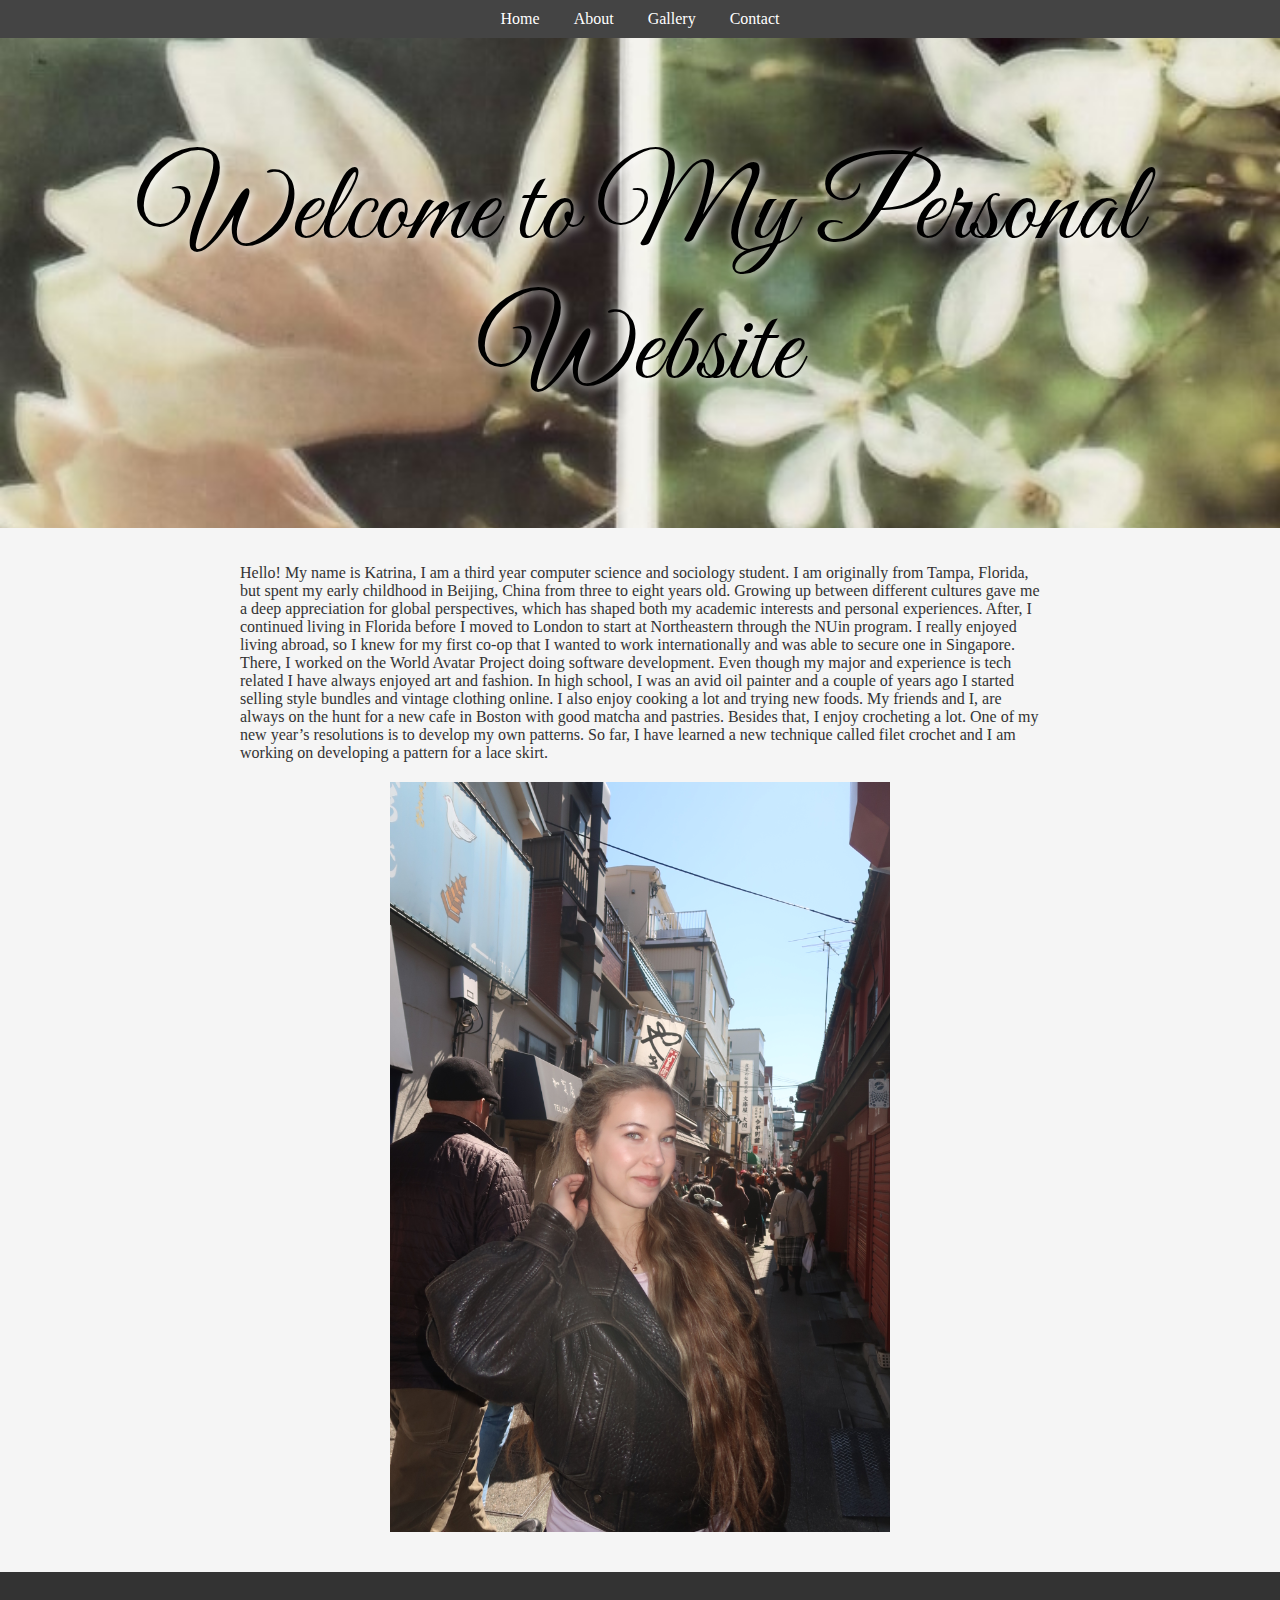
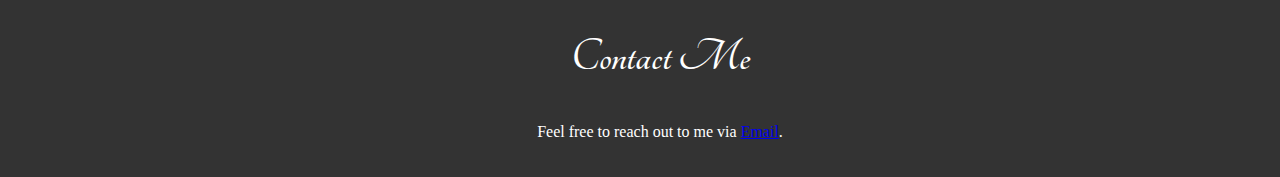
<file: index.html>
<!DOCTYPE html>
<html lang="en">
<head>
    <meta charset="UTF-8" />
    <meta name="viewport" content="width=device-width, initial-scale=1.0">
    <title>Welcome to My Website</title>
    <link rel="stylesheet" href="style.css" />
    <link href="https://fonts.googleapis.com/css2?family=Great+Vibes&display=swap" rel="stylesheet">
    <link href="https://fonts.googleapis.com/css2?family=Tangerine:wght@400;700&display=swap" rel="stylesheet">
</head>
<body>

    <!-- Navigation Menu -->
    <nav>
        <a href="index.html">Home</a>
        <a href="about.html">About</a>
        <a href="gallery.html">Gallery</a>
        <a href="#contact">Contact</a>
    </nav>

  <!-- Main Content -->
     <header class="main">
        <h1>Welcome to My Personal Website</h1>
    </header>

  <section>
    <p>
      Hello! My name is Katrina, I am a third year computer science and sociology student. I am originally from Tampa, Florida, but
     spent my early childhood in Beijing, China from three to eight years old. Growing up between different cultures gave me a
     deep appreciation for global perspectives, which has shaped both my academic interests and personal experiences. After, I
     continued living in Florida before I moved to London to start at Northeastern through the NUin program. I really enjoyed
     living abroad, so I knew for my first co-op that I wanted to work internationally and was able to secure one in Singapore.
     There, I worked on the World Avatar Project doing software development. Even though my major and experience is tech related I
     have always enjoyed art and fashion. In high school, I was an avid oil painter and a couple of years ago I started selling
     style bundles and vintage clothing online. I also enjoy cooking a lot and trying new foods. My friends and I, are always on
     the hunt for a new cafe in Boston with good matcha and pastries. Besides that, I enjoy crocheting a lot. One of my new year’s
     resolutions is to develop my own patterns. So far, I have learned a new technique called filet crochet and I am working on
     developing a pattern for a lace skirt. 
    </p>
    <img src="images/my_photo.JPG" alt="A photo of me in Japan" />
  </section>

  <!-- Contact Section -->
  <footer id="contact">
    <h2>Contact Me</h2>
    <p>
      Feel free to reach out to me via 
      <a href="mailto:shonka.k@northeastern.edu">Email</a>.
    </p>
  </footer>

</body>
</html>
</file>
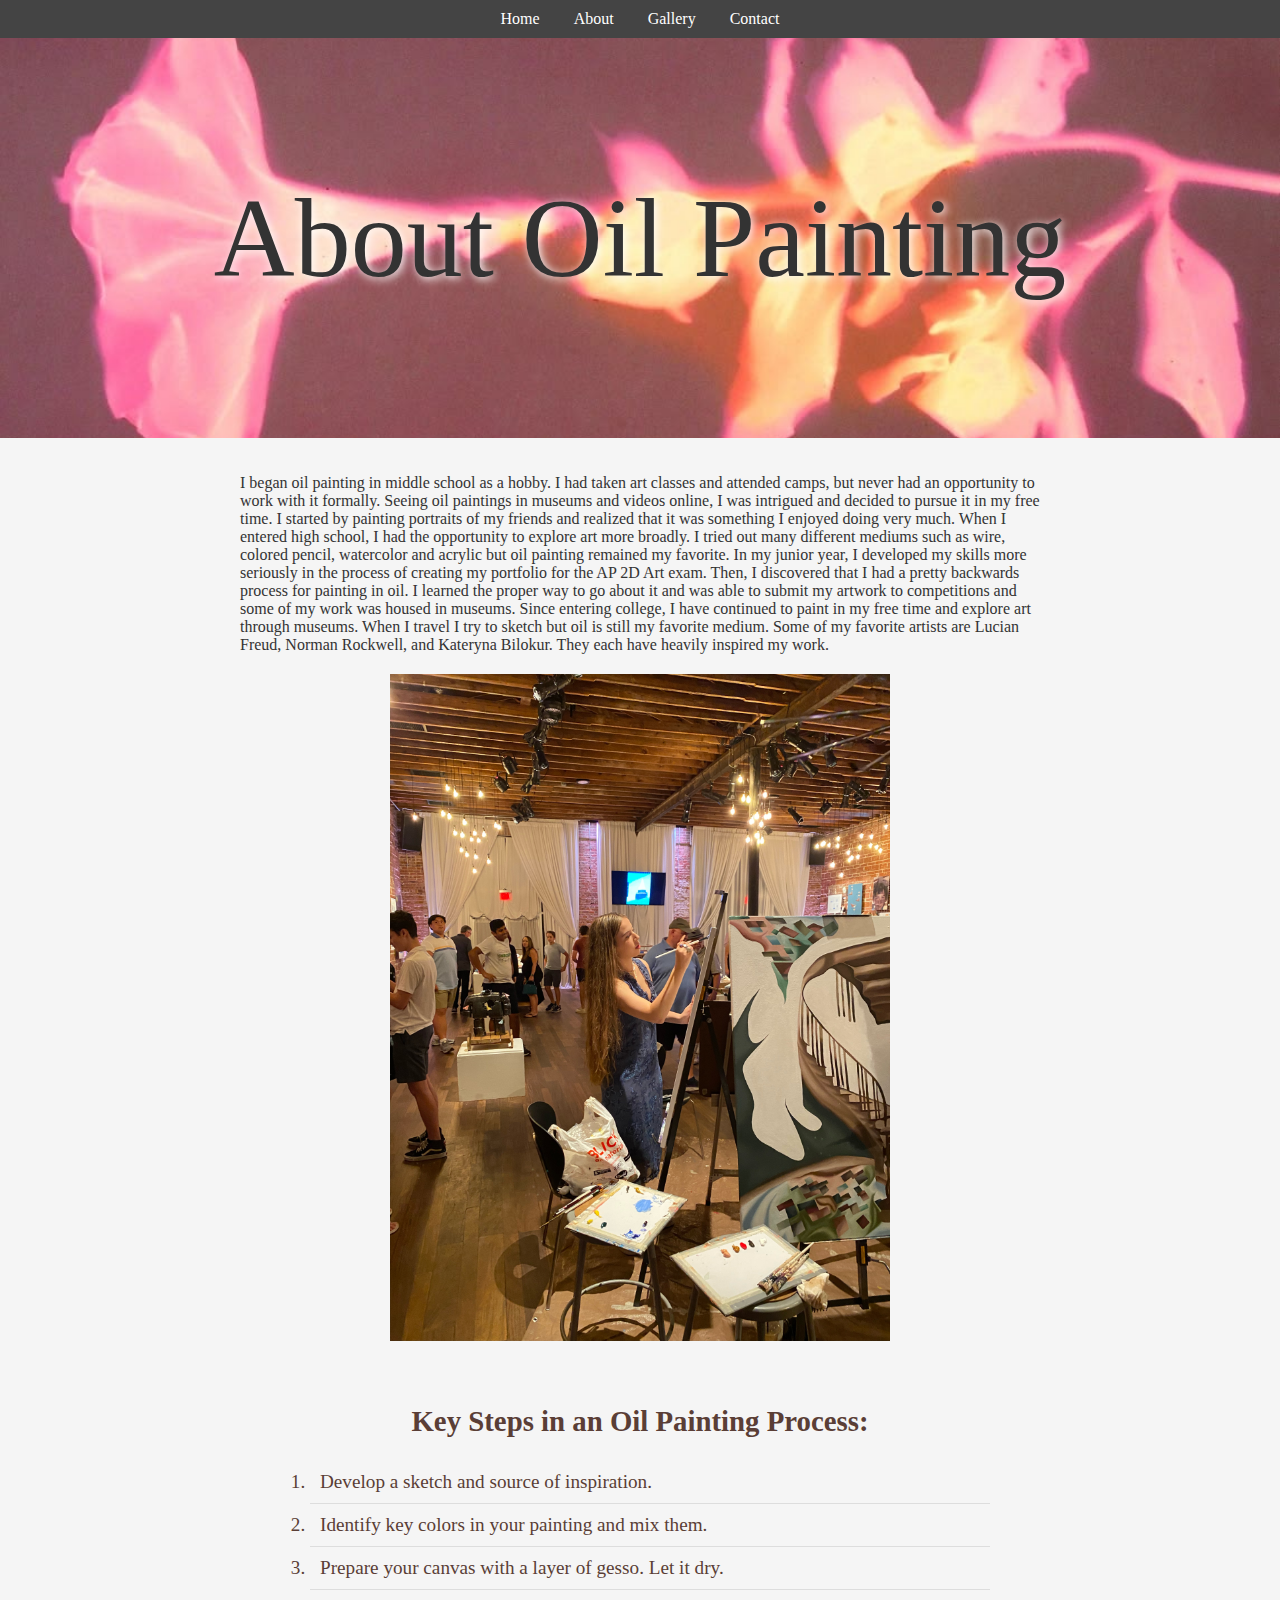
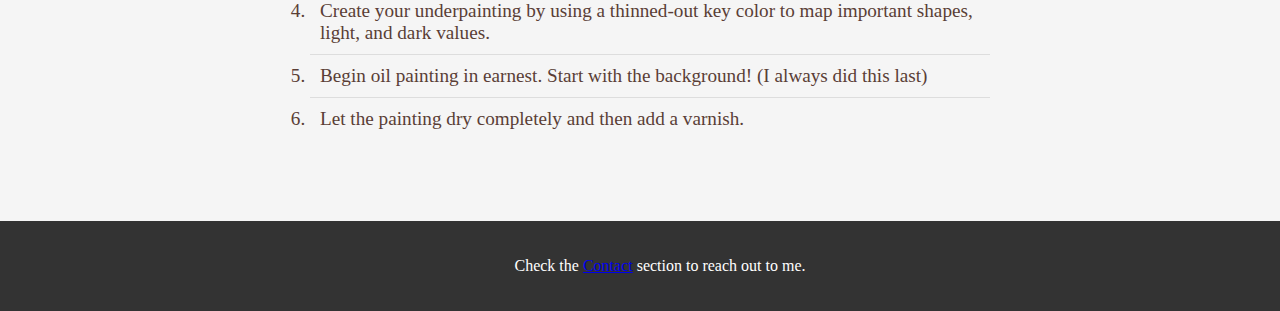
<file: about.html>
<!DOCTYPE html>
<html lang="en">
<head>
    <meta charset="UTF-8" />
    <meta name="viewport" content="width=device-width, initial-scale=1.0">
    <title>About Me</title>
    <link rel="stylesheet" href="style.css" />
</head>
<body>

    <!-- Navigation Menu -->
    <nav>
        <a href="index.html">Home</a>
        <a href="about.html">About</a>
        <a href="gallery.html">Gallery</a>
        <a href="index.html#contact">Contact</a>
    </nav>

  <header class = "about">
    <h1>About Oil Painting</h1>
  </header>

  <section>
    <p>
      I began oil painting in middle school as a hobby. I had taken art classes and attended camps, but never had an opportunity
      to work with it formally. Seeing oil paintings in museums and videos online, I was intrigued and decided to pursue it in my
      free time. I started by painting portraits of my friends and realized that it was something I enjoyed doing very much. When
      I entered high school, I had the opportunity to explore art more broadly. I tried out many different mediums such as wire,
      colored pencil, watercolor and acrylic but oil painting remained my favorite. In my junior year, I developed my skills more
      seriously in the process of creating my portfolio for the AP 2D Art exam. Then, I discovered that I had a pretty backwards
      process for painting in oil. I learned the proper way to go about it and was able to submit my artwork to competitions and
      some of my work was housed in museums. Since entering college, I have continued to paint in my free time and explore art
      through museums. When I travel I try to sketch but oil is still my favorite medium. Some of my favorite artists are Lucian
      Freud, Norman Rockwell, and Kateryna Bilokur. They each have heavily inspired my work. 
    </p>

    <img src="images/another_photo.jpeg" alt="A picture of me oil painting" />

    <section class="oil-painting-steps">
    <h2><strong>Key Steps in an Oil Painting Process:</strong></h2>
    <ol>
        <li>Develop a sketch and source of inspiration.</li>
        <li>Identify key colors in your painting and mix them.</li>
        <li>Prepare your canvas with a layer of gesso. Let it dry.</li>
        <li>Create your underpainting by using a thinned-out key color to map important shapes, light, and dark values.</li>
        <li>Begin oil painting in earnest. Start with the background! (I always did this last)</li>
        <li>Let the painting dry completely and then add a varnish.</li>
    </ol>
    </section> 
    </section>

  <footer>
    <p>
      Check the <a href="index.html#contact">Contact</a> section to reach out to me.
    </p>
  </footer>

</body>
</html>
</file>
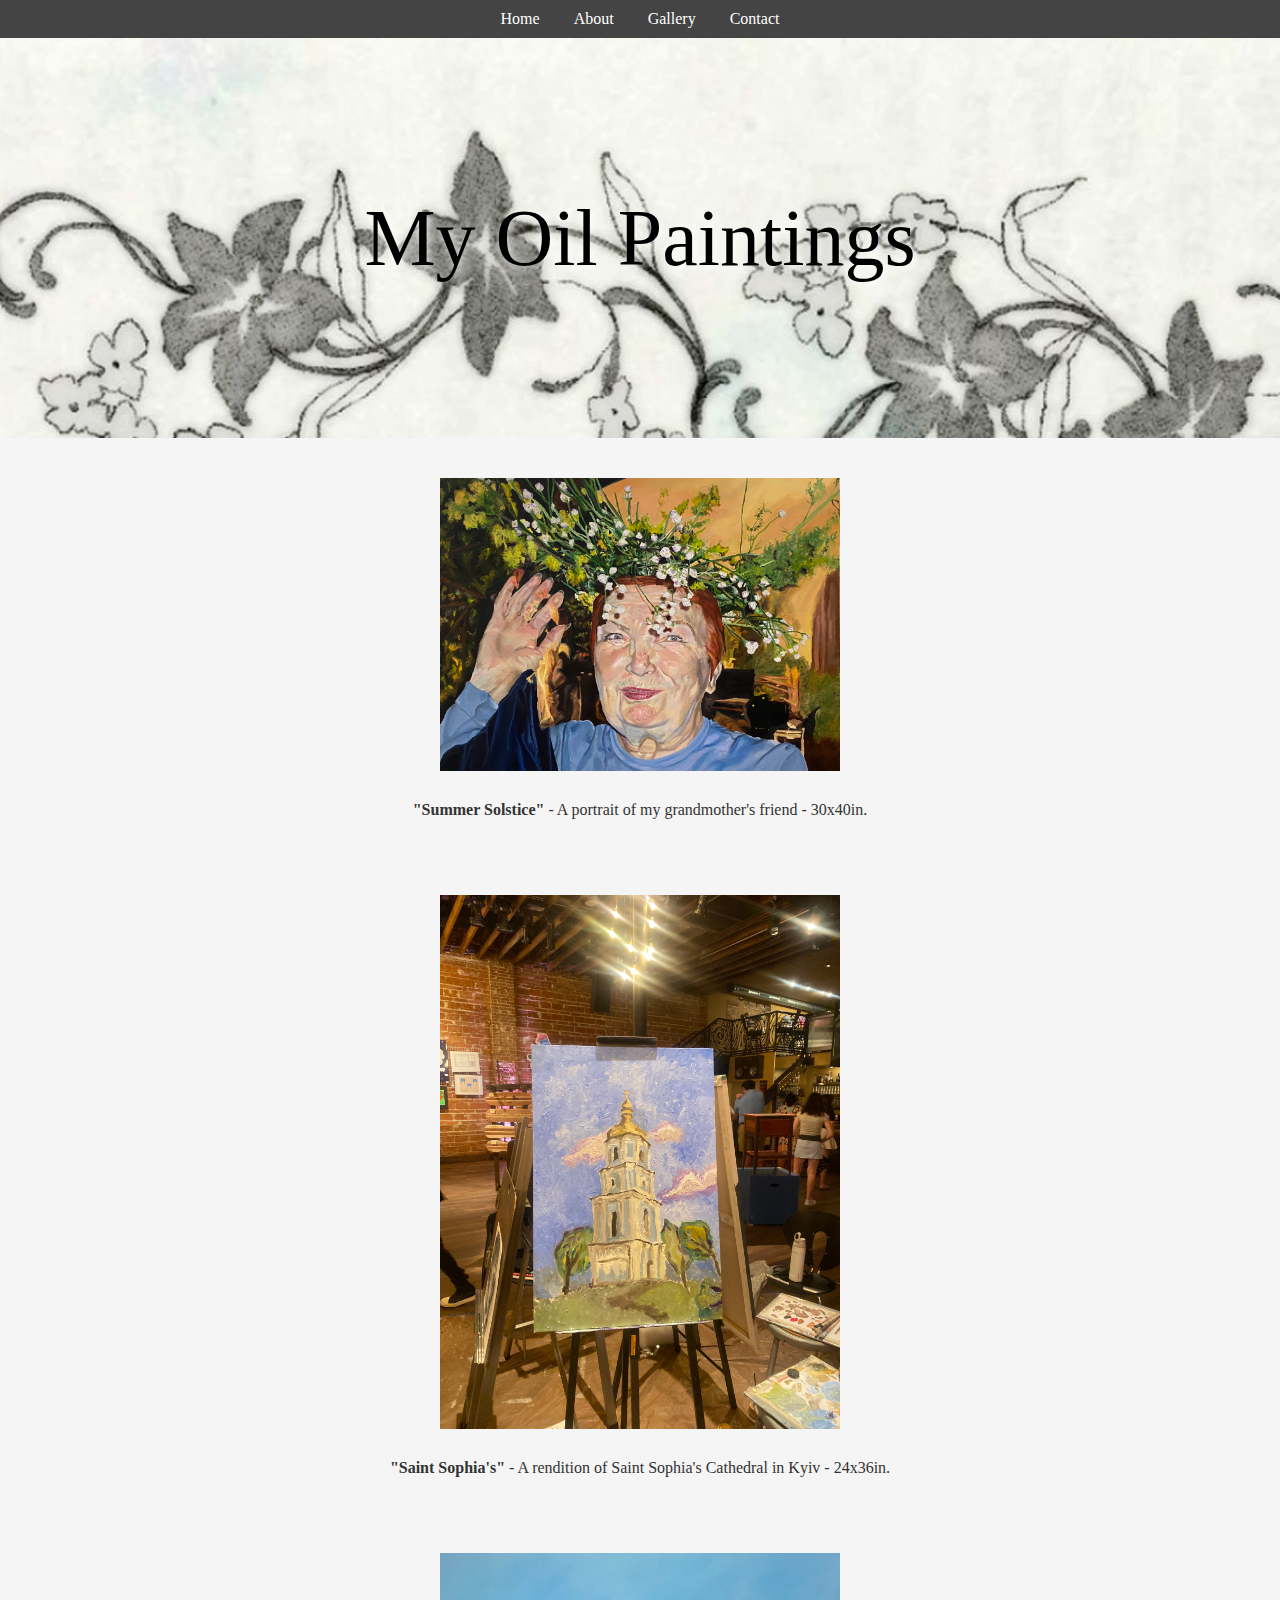
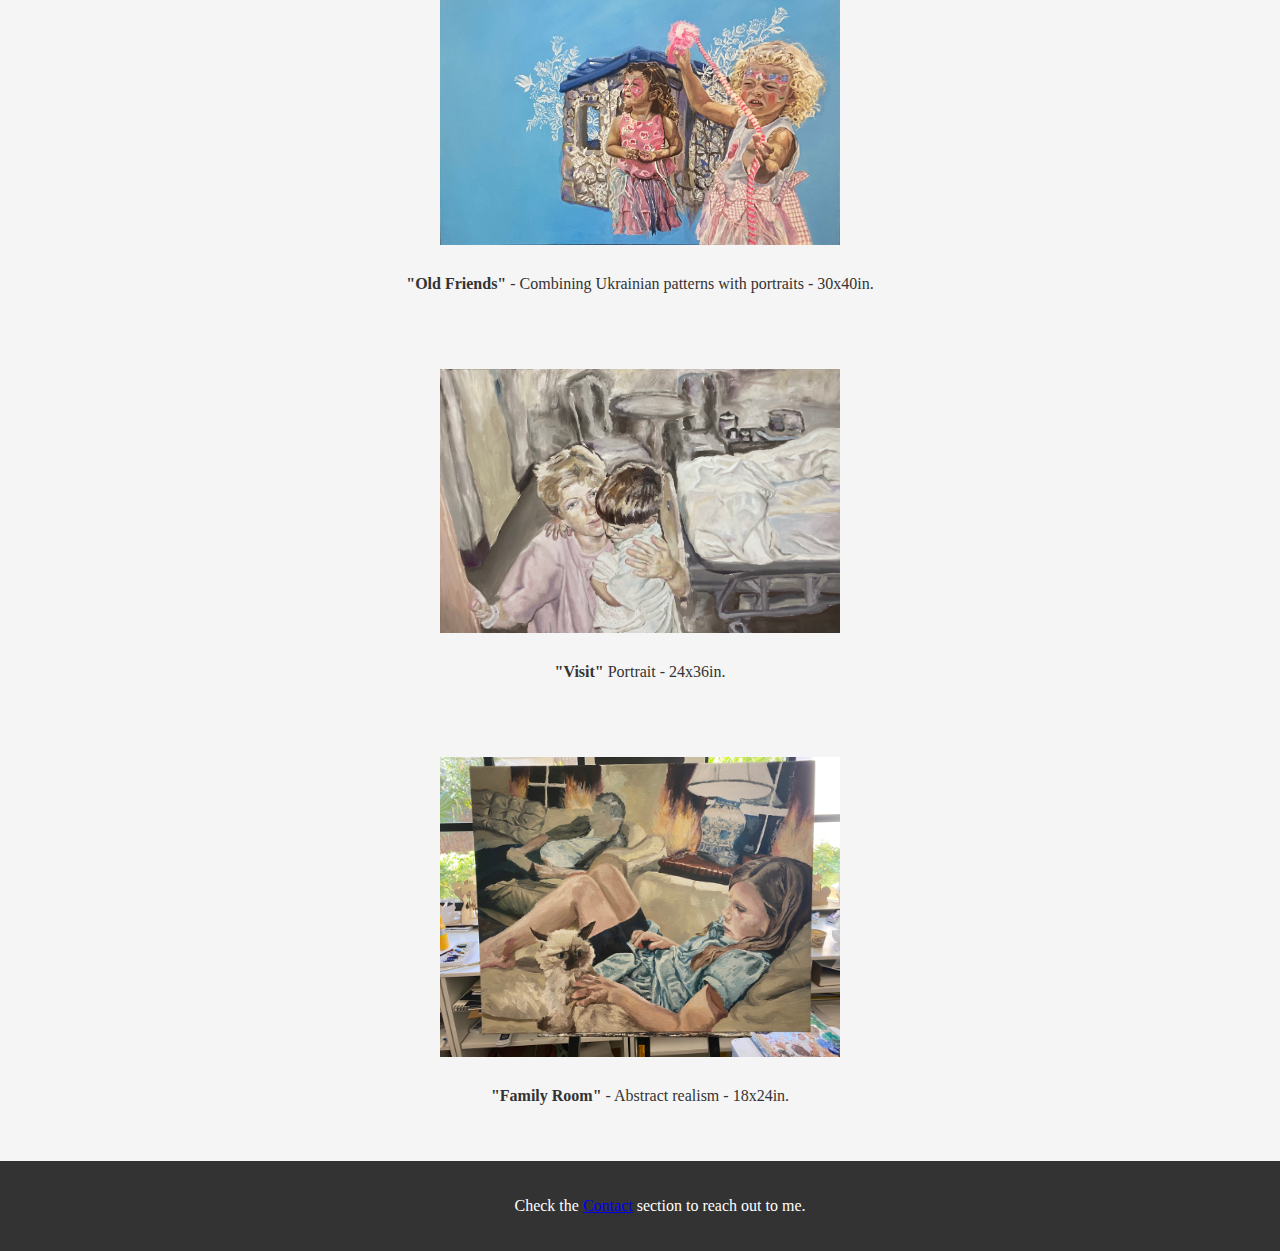
<file: gallery.html>
<!DOCTYPE html>
<html lang="en">
<head>
    <meta charset="UTF-8" />
    <meta name="viewport" content="width=device-width, initial-scale=1.0">
    <title>Gallery</title>
    <link rel="stylesheet" href="style.css" />
</head>
<body>

    <!-- Navigation Menu -->
    <nav>
        <a href="index.html">Home</a>
        <a href="about.html">About</a>
        <a href="gallery.html">Gallery</a>
        <a href="index.html#contact">Contact</a>
    </nav>

    <header class = "gallery2">
        <h2>My Oil Paintings</h2>
    </header>

    <section class="gallery">
        <div class="painting">
            <img src="images/painting1.jpeg" alt="Oil painting 1">
            <p><strong>"Summer Solstice"</strong> - A portrait of my grandmother's friend - 30x40in.</p>
        </div>

        <div class="painting">
            <img src="images/painting2.jpeg" alt="Oil painting 2">
            <p><strong>"Saint Sophia's"</strong> - A rendition of Saint Sophia's Cathedral in Kyiv - 24x36in.</p>
        </div>

        <div class="painting">
            <img src="images/painting3.jpeg" alt="Oil painting 3">
            <p><strong>"Old Friends"</strong> - Combining Ukrainian patterns with portraits - 30x40in.</p>
        </div>
        
        <div class="painting">
            <img src="images/painting4.jpeg" alt="Oil painting 4">
            <p><strong>"Visit"</strong> Portrait - 24x36in.</p>
        </div>
        
        <div class="painting">
            <img src="images/painting5.jpeg" alt="Oil painting 5">
            <p><strong>"Family Room"</strong> - Abstract realism - 18x24in.</p>
        </div>
    </section>

    <footer>
        <p>Check the <a href="index.html#contact">Contact</a> section to reach out to me.</p>
    </footer>

</body>
</html>
</file>
<file: style.css>
body {
    font-family: 'Georgia', serif;
    background-color: #f5f5f5;
    color: #333;
    margin: 0;
    padding: 0;
}

nav {
    background-color: #444;
    padding: 10px;
    text-align: center;
}

nav a {
    color: white;
    text-decoration: none;
    padding: 15px;
}

.main {
    display: flex;
    flex-direction: column;
    justify-content: center; 
    align-items: center;    
    height: 50vh;           
    text-align: center;
    padding: 20px;            
    color: black;
    text-shadow: 
     2px 2px 10px white;
    background: url('images/archive.jpeg') no-repeat center center/cover;
}

.main h1 {
    font-family: 'Great Vibes', cursive;  
    font-size: 7rem;                     
    font-weight: normal;
}

section {
    max-width: 800px;    
    margin: 0 auto;       
    padding: 20px;        
    text-align: left;
}

section img {
    display: block;
    margin: 20px auto;   
    max-width: 500px;   
    width: 80%;
}



.content {
    padding: 20px;
    text-align: left;
}

img {
    width: 80%;
    max-width: 500px;
}

.about {
    display: flex;
    flex-direction: column;
    justify-content: center; 
    align-items: center;    
    height: 40vh;           
    text-align: center;
    padding: 20px;            
    color black;
    text-shadow: 
     2px 2px 10px white;
    background: url('images/print.jpeg') no-repeat center center/cover;
}

.about h1 {
    font-family: 'Great Vibes', cursive;  
    font-size: 7rem;                     
    font-weight: normal;
}

.gallery2 {
    display: flex;
    flex-direction: column;
    justify-content: center; 
    align-items: center;    
    height: 40vh;           
    text-align: center;
    padding: 20px;            
    color: black;
      text-shadow: 
     2px 2px 10px white;
     0px 0px 5px white;
    background: url('images/flowersketch.jpeg') no-repeat center center/cover;
}

.gallery2 h2 {
    font-family: 'Great Vibes', cursive;  
    font-size: 5rem;                     
    font-weight: normal;
}

.gallery {
    display: flex;
    flex-direction: column;  
    align-items: center;    
    gap: 20px;                
    width: 100%;            
}


.paintings {
    display: flex;
    flex-direction: column; 
    align-items: center;  
    max-width: 600px;
    margin: 0 auto;
}

.painting {
    display: flex;
    flex-direction: column;
    align-items: center;
    text-align: center;
    margin-bottom: 20px; 
}

.painting img {
    width: 100%; 
    max-width: 400px; 
    height: auto;
    border-radius: 0px; 
}

.painting p {
    margin-top: 10px;
    font-size: 16px;
}

.oil-painting-steps {
    max-width: 700px;
    margin: 20px auto; 
    padding: 20px;
    font-family: 'Georgia', serif;
}

.oil-painting-steps h2 {
    text-align: center;
    font-size: 1.8rem;
    color: #5A3E36;
}

.oil-painting-steps ol {
    list-style: decimal; 
    padding-left: 20px;  
    font-size: 1.3rem;   
    color: #5A3E36;   
}


.oil-painting-steps li {
    font-size: 1.2rem;
    padding: 10px;
    border-bottom: 1px solid #ddd; 
}

.oil-painting-steps li:last-child {
    border-bottom: none;
}

footer h2 {
    font-family: 'Tangerine', cursive;
    font-size: 3rem;
    font-weight: 700;
    text-align: center;
}


footer {
    width: 100%; 
    text-align: center;
    padding: 20px;
    background: #333;
    color: white;
}
</file>
